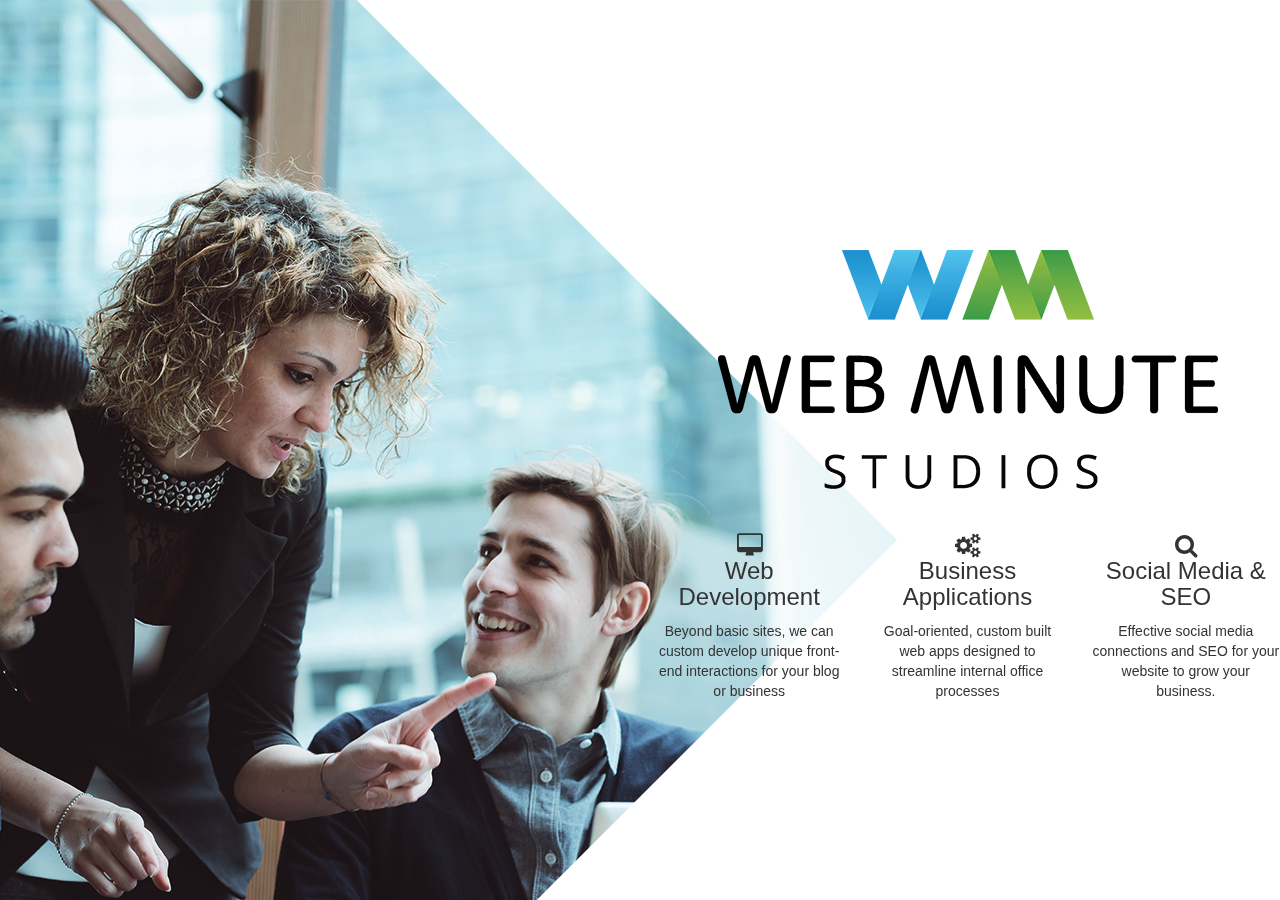
<file: index.html>
<!DOCTYPE html>
<html lang="en">
  <head>
    <meta charset="utf-8">
    <meta http-equiv="X-UA-Compatible" content="IE=edge">
    <meta name="viewport" content="width=device-width, initial-scale=1">
    <!-- The above 3 meta tags *must* come first in the head; any other head content must come *after* these tags -->
    <meta name="description" content="">
    <meta name="author" content="">
    <link rel="icon" href="../../favicon.ico">

    <title>WebMinute Studios</title>

    <!-- Bootstrap core CSS -->
    <link href="css/bootstrap.min.css" rel="stylesheet">
    <!-- CSS -->
    <link rel="stylesheet" type="text/css" href="css/jquery.fullPage.css" />
    <link rel="stylesheet" href="css/font-awesome.min.css">

    <!-- Custom styles for this template -->
    <link href="css/style.css" rel="stylesheet">
  </head>

  <body>

    <div id="fullpage">
      <div class="section" id="section0">
        <div class="slide active">
          <div class="home full-size">
            <div class="row">
              <div class="col-sm-6">
                <img src="img/left-987x1080.png"/>
              </div>
              <div class="col-sm-6 logo-container">
                  <img src="img/fulllogo-withfont.png"/>
                <div class="row services">
                    <div class="service col-md-4">
                      <h3><i class="fa fa-desktop"></i> Web Development</h3>
                      <p>Beyond basic sites, we can custom develop unique front-end interactions for your blog or business</p>
                    </div>
                    <div class="service col-md-4">
                      <h3><i class="fa fa-cogs"></i> Business Applications</h3>
                      <p>Goal-oriented, custom built web apps designed to streamline internal office processes</p>
                    </div>
                    <div class="service col-md-4">
                      <h3><i class="fa fa-search"></i> Social Media & SEO</h3>
                      <p>Effective social media connections and SEO for your website to grow your business.</p>
                    </div>
                </div>
              </div>
            </div>
          </div>

        </div>
        <div class="slide" data-anchor="albums" id="albums">
          <div class="project-contents">
            <!-- Projects SLIDE -->
            <div class="album-list-wrap ">
              <!-- Project Item -->
              <div class="col-lg-3 col-md-4 col-sm-4 album-card-wrap nopadding ">
                <div class="album-card">
                  <div class="image hoverdir-target">
                    <img alt="image" src="img/trishlindostyle.jpg" >
                    <div class="overlay" >
                      <div class="button-wrapper" >
                        <div class="view-button" >
                          <a class="link" href="portfolio/trish-lindo-style.html">
                            <span><strong class="bold">View</strong><br>Project</span>
                          </a>
                        </div>
                      </div>
                    </div>
                  </div>
                  <div class="text">
                    <a href="portfolio/trish-lindo-style.html">
                      <div class="title">
                        <h4>Trish Lindo Style</h4>
                      </div>
                    </a>
                    <div class="year"><span> 2015</span></div>
                  </div>
                </div>
              </div>
              <!-- Project Item -->
              <div class="col-lg-3 col-md-4 col-sm-4 album-card-wrap nopadding ">
                <div class="album-card">
                  <div class="image hoverdir-target">
                    <img alt="image" src="img/nutritionalaidnetwork.png" >
                    <div class="overlay" >
                      <div class="button-wrapper" >
                        <div class="view-button" >
                          <a class="link" href="portfolio/nutritional-aid-network.html">
                            <span><strong class="bold">View</strong><br>Project</span>
                          </a>
                        </div>
                      </div>
                    </div>
                  </div>
                  <div class="text">
                    <a href="#nutritionalaidnetwork">
                      <div class="title">
                        <h4>Nutritional Aid Network, Inc</h4>
                      </div>
                    </a>
                    <div class="year"><span> 2015</span></div>
                  </div>
                </div>
              </div>
              <!-- Project Item -->
              <div class="col-lg-3 col-md-4 col-sm-4 album-card-wrap nopadding ">
                <div class="album-card">
                  <div class="image hoverdir-target">
                    <img alt="image" src="img/alphacmo.png" >
                    <div class="overlay" >
                      <div class="button-wrapper" >
                        <div class="view-button" >
                          <a class="link" href="portfolio/alphacmo.html">
                            <span><strong class="bold">View</strong><br>Project</span>
                          </a>
                        </div>
                      </div>
                    </div>
                  </div>
                  <div class="text">
                    <a href="portfolio/alphacmo.html">
                      <div class="title">
                        <h4>Alpha Concierge Medical</h4>
                      </div>
                    </a>
                    <div class="year"><span> 2010</span></div>
                  </div>
                </div>
              </div>
              <!-- Project Item -->
              <div class="col-lg-3 col-md-4 col-sm-4 album-card-wrap nopadding ">
                <div class="album-card">
                  <div class="image hoverdir-target">
                    <img alt="image" src="img/purepaths.png" >
                    <div class="overlay" >
                      <div class="button-wrapper" >
                        <div class="view-button" >
                          <a class="link" href="#purepaths">
                            <span><strong class="bold">View</strong><br>Project</span>
                          </a>
                        </div>
                      </div>
                    </div>
                  </div>
                  <div class="text">
                    <a href="#purepaths">
                      <div class="title">
                        <h4>Pure Paths</h4>
                      </div>
                    </a>
                    <div class="year"><span> 2011</span></div>
                  </div>
                </div>
              </div>
              <!-- Project Item -->
              <div class="col-lg-3 col-md-4 col-sm-4 album-card-wrap nopadding ">
                <div class="album-card">
                  <div class="image hoverdir-target">
                    <img alt="image" src="img/guesswhatiheard.png" >
                    <div class="overlay" >
                      <div class="button-wrapper" >
                        <div class="view-button" >
                          <a class="link" href="#guesswhatiheard">
                            <span><strong class="bold">View</strong><br>Project</span>
                          </a>
                        </div>
                      </div>
                    </div>
                  </div>
                  <div class="text">
                    <a href="#guesswhatiheard">
                      <div class="title">
                        <h4>Guess What I Heard Blog</h4>
                      </div>
                    </a>
                    <div class="year"><span> 2013</span></div>
                  </div>
                </div>
              </div>
              <!-- Project Item -->
              <div class="col-lg-3 col-md-4 col-sm-4 album-card-wrap nopadding ">
                <div class="album-card">
                  <div class="image hoverdir-target">
                    <img alt="image" src="img/studioclinomania.png" >
                    <div class="overlay" >
                      <div class="button-wrapper" >
                        <div class="view-button" >
                          <a class="link" href="#studioclinomania">
                            <span><strong class="bold">View</strong><br>Project</span>
                          </a>
                        </div>
                      </div>
                    </div>
                  </div>
                  <div class="text">
                    <a href="#studioclinomania">
                      <div class="title">
                        <h4>Studio Clinomania</h4>
                      </div>
                    </a>
                    <div class="year"><span> 2012</span></div>
                  </div>
                </div>
              </div>
              <!-- Project Item -->
              <div class="col-lg-3 col-md-4 col-sm-4 album-card-wrap nopadding ">
                <div class="album-card">
                  <div class="image hoverdir-target">
                    <img alt="image" src="img/designsbyjohncharles.png" >
                    <div class="overlay" >
                      <div class="button-wrapper" >
                        <div class="view-button" >
                          <a class="link" href="#designsbyjohncharles">
                            <span><strong class="bold">View</strong><br>Project</span>
                          </a>
                        </div>
                      </div>
                    </div>
                  </div>
                  <div class="text">
                    <a href="#designsbyjohncharles">
                      <div class="title">
                        <h4>Designs By John Charles</h4>
                      </div>
                    </a>
                    <div class="year"><span> 2011</span></div>
                  </div>
                </div>
              </div>
              <!-- Project Item -->
              <div class="col-lg-3 col-md-4 col-sm-4 album-card-wrap nopadding ">
                <div class="album-card">
                  <div class="image hoverdir-target">
                    <img alt="image" src="img/cutyourfoodcost.png">
                    <div class="overlay" >
                      <div class="button-wrapper" >
                        <div class="view-button" >
                          <a class="link" href="#cyfc">
                            <span><strong class="bold">View</strong><br>Project</span>
                          </a>
                        </div>
                      </div>
                    </div>
                  </div>
                  <div class="text">
                    <a href="#cyfc">
                      <div class="title">
                        <h4>Cut Your Food Cost</h4>
                      </div>
                    </a>
                    <div class="year"><span> 2012</span></div>
                  </div>
                </div>
              </div>
            </div>
            <!-- /Projects SLIDE -->
          </div>
        </div>
        <div class="slide"> Slide 3 </div>
        <div class="slide"> Slide 4 </div>
      </div>
    </div>

    <!-- Bootstrap core JavaScript
    ================================================== -->
    <!-- Placed at the end of the document so the pages load faster -->
    <script src="js/jquery.min.js"></script>
    <script src="js/bootstrap.min.js"></script>
    <script src="js/jquery.fullPage.min.js"></script>
    <script src="js/jquery.parallaxify.js"></script>
    <script src="js/imgLiquid-min.js"></script>
    <script src="js/jquery.slimscroll.min.js"></script>
    <script src="js/webminute.js"></script>
  </body>
</html>
</file>
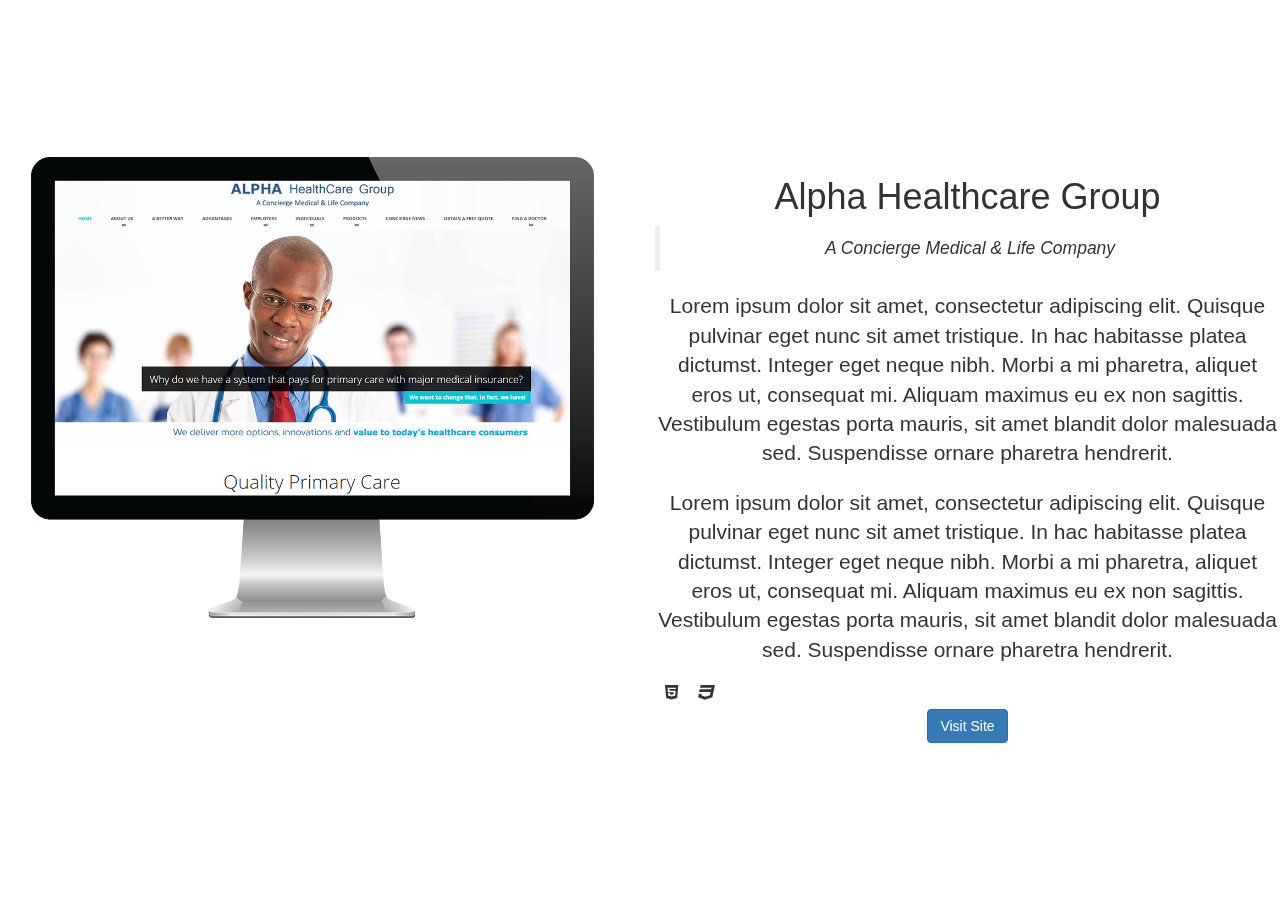
<file: portfolio/alphacmo.html>
<!DOCTYPE html>
<html lang="en">
<head>
    <meta charset="utf-8">
    <meta http-equiv="X-UA-Compatible" content="IE=edge">
    <meta name="viewport" content="width=device-width, initial-scale=1">
    <!-- The above 3 meta tags *must* come first in the head; any other head content must come *after* these tags -->
    <meta name="description" content="">
    <meta name="author" content="">
    <link rel="icon" href="../../favicon.ico">

    <title>WebMinute Studios</title>

    <!-- Bootstrap core CSS -->
    <link href="../css/bootstrap.min.css" rel="stylesheet">
    <!-- CSS -->
    <link rel="stylesheet" type="text/css" href="../css/jquery.fullPage.css" />
    <link rel="stylesheet" href="../css/font-awesome.min.css">

    <!-- Custom styles for this template -->
    <link href="../css/style.css" rel="stylesheet">
</head>

<body>
    <div id="fullpage">
        <div class="section section-portfolio">
            <div class="row">
                <div class="col-sm-6">
                    <img src="../img/alphacmo-macbook-webminute.png"/>
                </div>
                <div class="col-sm-6">
                    <h1>Alpha Healthcare Group</h1>
                    <blockquote>
                        <p><em>A Concierge Medical & Life Company</em></p>
                    </blockquote>
                    <p class="lead">
                        Lorem ipsum dolor sit amet, consectetur adipiscing elit. Quisque pulvinar eget nunc sit amet tristique. In hac habitasse platea dictumst. Integer eget neque nibh. Morbi a mi pharetra, aliquet eros ut, consequat mi. Aliquam maximus eu ex non sagittis. Vestibulum egestas porta mauris, sit amet blandit dolor malesuada sed. Suspendisse ornare pharetra hendrerit.
                    </p>
                    <p class="lead">
                        Lorem ipsum dolor sit amet, consectetur adipiscing elit. Quisque pulvinar eget nunc sit amet tristique. In hac habitasse platea dictumst. Integer eget neque nibh. Morbi a mi pharetra, aliquet eros ut, consequat mi. Aliquam maximus eu ex non sagittis. Vestibulum egestas porta mauris, sit amet blandit dolor malesuada sed. Suspendisse ornare pharetra hendrerit.
                    </p>
                    <div class="row">
                        <div class="col-md-1 project-attributes">
                            <div>
                                <i class="fa fa-html5"></i>
                                <i class="fa fa-css3"></i>
                            </div>
                        </div>
                    </div>
                    <div class="row">
                        <button type="button" class="btn btn-primary">Visit Site</button>
                    </div>
                </div>
            </div>
        </div>
    </div>

    <!-- Bootstrap core JavaScript
    ================================================== -->
    <!-- Placed at the end of the document so the pages load faster -->
    <script src="../js/jquery.min.js"></script>
    <script src="../js/bootstrap.min.js"></script>
    <script src="../js/jquery.fullPage.min.js"></script>
    <script src="../js/imgLiquid-min.js"></script>
    <script src="../js/jquery.slimscroll.min.js"></script>
    <script src="../js/webminute.js"></script>
</body>
</html>
</file>
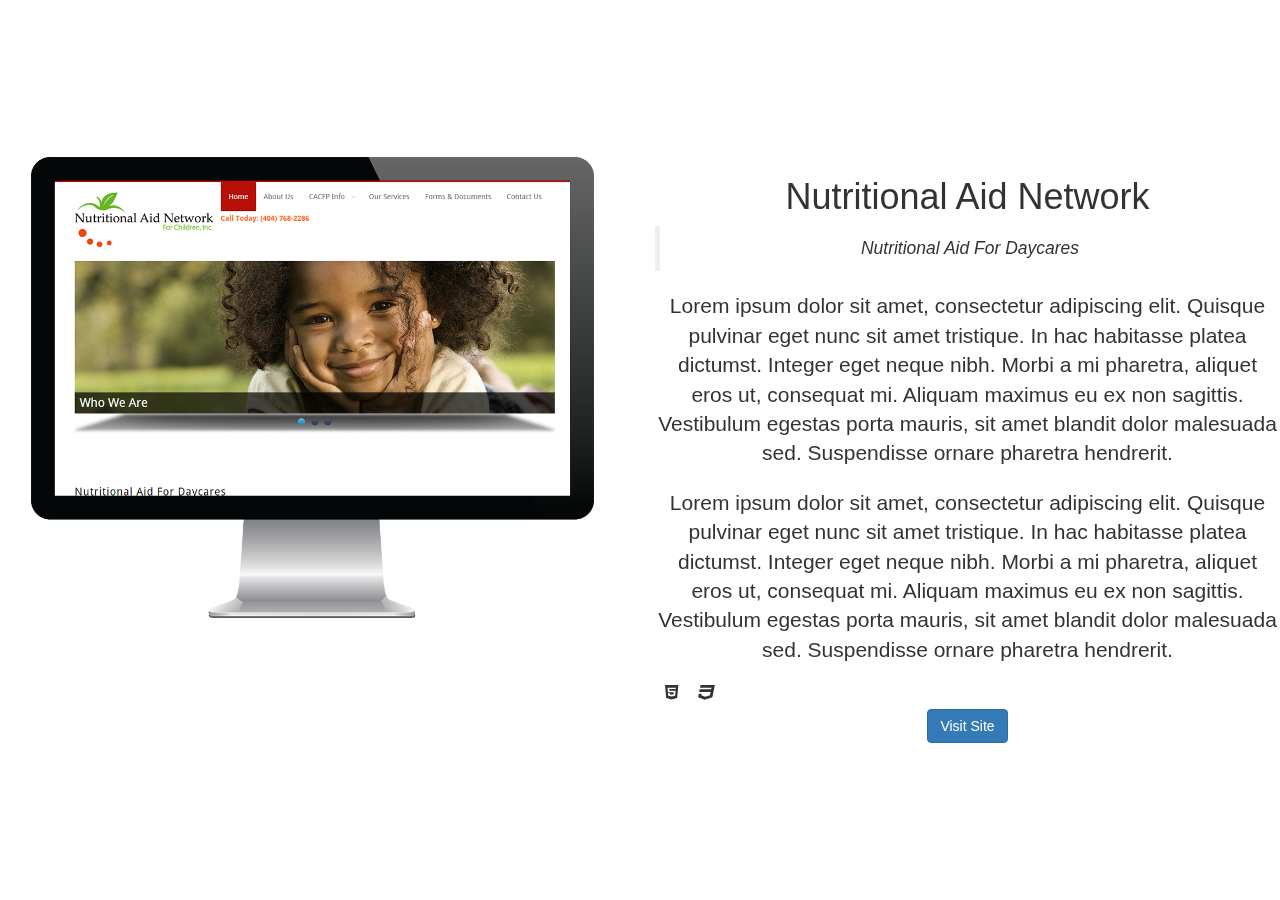
<file: portfolio/nutritional-aid-network.html>
<!DOCTYPE html>
<html lang="en">
<head>
    <meta charset="utf-8">
    <meta http-equiv="X-UA-Compatible" content="IE=edge">
    <meta name="viewport" content="width=device-width, initial-scale=1">
    <!-- The above 3 meta tags *must* come first in the head; any other head content must come *after* these tags -->
    <meta name="description" content="">
    <meta name="author" content="">
    <link rel="icon" href="../../favicon.ico">

    <title>WebMinute Studios</title>

    <!-- Bootstrap core CSS -->
    <link href="../css/bootstrap.min.css" rel="stylesheet">
    <!-- CSS -->
    <link rel="stylesheet" type="text/css" href="../css/jquery.fullPage.css" />
    <link rel="stylesheet" href="../css/font-awesome.min.css">

    <!-- Custom styles for this template -->
    <link href="../css/style.css" rel="stylesheet">
</head>

<body>
<div id="fullpage">
    <div class="section section-portfolio">
        <div class="row">
            <div class="col-sm-6">
                <img src="../img/nan-macbook-webminute.png"/>
            </div>
            <div class="col-sm-6">
                <h1>Nutritional Aid Network</h1>
                <blockquote>
                    <p><em>Nutritional Aid For Daycares</em></p>
                </blockquote>
                <p class="lead">
                    Lorem ipsum dolor sit amet, consectetur adipiscing elit. Quisque pulvinar eget nunc sit amet tristique. In hac habitasse platea dictumst. Integer eget neque nibh. Morbi a mi pharetra, aliquet eros ut, consequat mi. Aliquam maximus eu ex non sagittis. Vestibulum egestas porta mauris, sit amet blandit dolor malesuada sed. Suspendisse ornare pharetra hendrerit.
                </p>
                <p class="lead">
                    Lorem ipsum dolor sit amet, consectetur adipiscing elit. Quisque pulvinar eget nunc sit amet tristique. In hac habitasse platea dictumst. Integer eget neque nibh. Morbi a mi pharetra, aliquet eros ut, consequat mi. Aliquam maximus eu ex non sagittis. Vestibulum egestas porta mauris, sit amet blandit dolor malesuada sed. Suspendisse ornare pharetra hendrerit.
                </p>
                <div class="row">
                    <div class="col-md-1 project-attributes">
                        <div>
                            <i class="fa fa-html5"></i>
                            <i class="fa fa-css3"></i>
                        </div>
                    </div>
                </div>
                <div class="row">
                    <button type="button" class="btn btn-primary">Visit Site</button>
                </div>
            </div>
        </div>
    </div>
</div>

<!-- Bootstrap core JavaScript
================================================== -->
<!-- Placed at the end of the document so the pages load faster -->
<script src="../js/jquery.min.js"></script>
<script src="../js/bootstrap.min.js"></script>
<script src="../js/jquery.fullPage.min.js"></script>
<script src="../js/imgLiquid-min.js"></script>
<script src="../js/jquery.slimscroll.min.js"></script>
<script src="../js/webminute.js"></script>
</body>
</html>
</file>
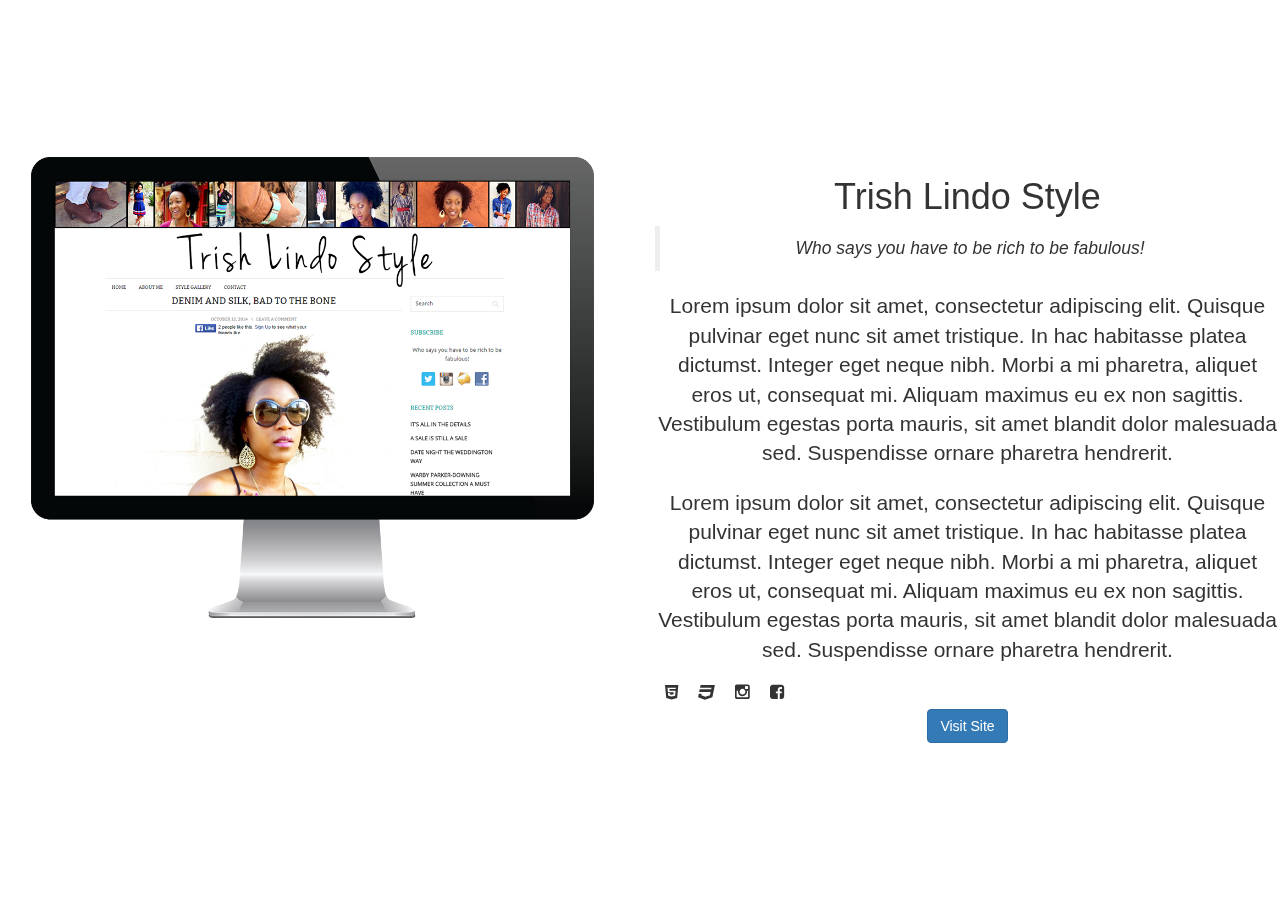
<file: portfolio/trish-lindo-style.html>
<!DOCTYPE html>
<html lang="en">
<head>
    <meta charset="utf-8">
    <meta http-equiv="X-UA-Compatible" content="IE=edge">
    <meta name="viewport" content="width=device-width, initial-scale=1">
    <!-- The above 3 meta tags *must* come first in the head; any other head content must come *after* these tags -->
    <meta name="description" content="">
    <meta name="author" content="">
    <link rel="icon" href="../../favicon.ico">

    <title>WebMinute Studios</title>

    <!-- Bootstrap core CSS -->
    <link href="../css/bootstrap.min.css" rel="stylesheet">
    <!-- CSS -->
    <link rel="stylesheet" type="text/css" href="../css/jquery.fullPage.css" />
    <link rel="stylesheet" href="../css/font-awesome.min.css">

    <!-- Custom styles for this template -->
    <link href="../css/style.css" rel="stylesheet">
</head>

<body>
    <div id="fullpage">
        <div class="section section-portfolio">
            <div class="row">
                <div class="col-sm-6">
                    <img src="../img/trishlindostyle-macbook-webminute.png"/>
                </div>
                <div class="col-sm-6">
                    <h1>Trish Lindo Style</h1>
                    <blockquote>
                        <p><em>Who says you have to be rich to be fabulous!</em></p>
                    </blockquote>
                    <p class="lead">
                        Lorem ipsum dolor sit amet, consectetur adipiscing elit. Quisque pulvinar eget nunc sit amet tristique. In hac habitasse platea dictumst. Integer eget neque nibh. Morbi a mi pharetra, aliquet eros ut, consequat mi. Aliquam maximus eu ex non sagittis. Vestibulum egestas porta mauris, sit amet blandit dolor malesuada sed. Suspendisse ornare pharetra hendrerit.
                    </p>
                    <p class="lead">
                        Lorem ipsum dolor sit amet, consectetur adipiscing elit. Quisque pulvinar eget nunc sit amet tristique. In hac habitasse platea dictumst. Integer eget neque nibh. Morbi a mi pharetra, aliquet eros ut, consequat mi. Aliquam maximus eu ex non sagittis. Vestibulum egestas porta mauris, sit amet blandit dolor malesuada sed. Suspendisse ornare pharetra hendrerit.
                    </p>
                    <div class="row">
                        <div class="col-md-1 project-attributes">
                            <div>
                                <i class="fa fa-html5"></i>
                                <i class="fa fa-css3"></i>
                                <i class="fa fa-instagram"></i>
                                <i class="fa fa-facebook-square"></i>
                            </div>
                        </div>
                    </div>
                    <div class="row">
                        <button type="button" class="btn btn-primary">Visit Site</button>
                    </div>
                </div>
            </div>
        </div>
    </div>

    <!-- Bootstrap core JavaScript
    ================================================== -->
    <!-- Placed at the end of the document so the pages load faster -->
    <script src="../js/jquery.min.js"></script>
    <script src="../js/bootstrap.min.js"></script>
    <script src="../js/jquery.fullPage.min.js"></script>
    <script src="../js/imgLiquid-min.js"></script>
    <script src="../js/jquery.slimscroll.min.js"></script>
    <script src="../js/webminute.js"></script>
</body>
</html>
</file>
<file: css/style.css>
.full-size {
    height: 100%;
    width: 100%;
}
.fullheight {
    height: 100%;
}
.fullwidth {
    width: 100%;
}

/*.foreground, .background {*/
    /*display: none;*/
/*}*/


.foreground {
    position:absolute;
    top: 0;
}
.foreground-content {
    display: table;
    width: 1280px;
    height: 100%;
    min-height: 800px;
    float: right;
}

.foreground-content .middle {
    display: table-cell;
    vertical-align: middle;
}

.foreground-content .inner > div{
    float: right;
}
.logo-container {
    text-align: center;
}
.logo-container img {
    margin-top:250px;
}
.services-container {
    margin-top: 75px;
}
.background {
    height: 100%;
    width: 100%;
    max-width: 1600px;
    margin: 0 auto;
    /*background-color: black;*/
    overflow: hidden;
    z-index: 1 !important;
}
#background-wallpaper {
    height: 100%;
    width: 100%;
    /*background-image: url('../img/parallax1.png');*/
    z-index: 1 !important;
}
#foreground-wallpaper {
    height: 100%;
    width: 100%;
    background-image: url('../img/background-1980x1080.png');
    z-index: 10 !important;
    background-position: center;
    background-repeat: no-repeat;
}

.services {
    margin-top:25px;
}
.service i {
    margin: 0 auto;
    width: 25px;
    display: block;
}

.service h3 {
    text-align: center;
}

.corner-box {
    width: 588px;
    position: absolute;
    right: 0;
    z-index: -1;
    background-image: url('../img/background-1980x1080.png');
}

.corner-box.top {
    border-left: 484px solid transparent;
    border-top: 486px solid green;
    top: 0;
}
.corner-box.bottom {
    border-bottom: 488px solid red;
    border-left: 484px solid transparent;
    bottom: 0;
}

.nopadding {
    padding: 0;
}

/**** ALBUMS ****/
.album-list-wrap .album-card {
    width:100%;
}

.album-list-wrap .album-card .image {
    position:relative;
    overflow:hidden;
    display:block
}

.album-list-wrap .album-card .image img {
    max-width:100%;
    width:100%
}

.album-list-wrap .album-card .image .overlay {
    background:rgba(18, 128, 22, 0.5);
    width:100%;
    height:100%;
    position:absolute;
    opacity:0;
    -webkit-opacity:0;
    -moz-opacity:0;
    display:block;
    left:0;
    top:0;
    transition:all 300ms;
    -webkit-transition:all 300ms
}

.album-list-wrap .album-card .image .overlay .button-wrapper {
    display:table;
    width:100%;
    height:100%;
    left:0;
    top:0
}

.album-list-wrap .album-card .image .overlay .button-wrapper .view-button {
    display:table-cell;
    vertical-align:middle;
    left:0;
    top:0
}

.album-list-wrap .album-card .image .overlay .button-wrapper .view-button .link {
    display:block;
    text-decoration:none;
    text-align:center;
    margin:0 auto;
    width:80px;
    height:80px;
    padding:1px;
    border-radius:50%;
    color:#ccc;
    background-color:#000;
    text-transform:uppercase;
    -webkit-transform:rotate(45deg);
    -moz-transform:rotate(45deg);
    -ms-transform:rotate(45deg);
    transform:rotate(45deg)
}

.album-list-wrap .album-card .image .overlay .button-wrapper .view-button .link:hover span {
    color:#337ab7;
}

.album-list-wrap .album-card .image .overlay .button-wrapper .view-button .link span {
    font-family:"Lato",helvetica,sans-serif;
    text-decoration:none;
    display:block;
    font-weight:700;
    font-size:14px;
    line-height:18px;
    margin-top:20px;
    -webkit-transform:rotate(-45deg);
    -moz-transform:rotate(-45deg);
    -ms-transform:rotate(-45deg);
    transform:rotate(-45deg)
}

.album-list-wrap .album-card .image .overlay .button-wrapper .view-button .link span .bold {
    font-family:"Lato",helvetica,sans-serif;
    font-weight:300;
    font-size:16px
}

.album-list-wrap .album-card .image:hover .overlay {
    opacity:1;
    -webkit-opacity:1;
    -moz-opacity:1
}

.album-list-wrap .album-card .text {
    position:relative;
    background:#FBFBFB;
    padding:20px 15px;
    width:100%;
    border-top:0;
    border-top: 1px dotted black;
    border-bottom: 1px dotted black;
}

.album-list-wrap .album-card .title h4 {
    font-size:14px;
    color: #5583F1;
    margin:0;
    font-family:"Lato",helvetica,sans-serif;
    font-weight:700;
    text-transform:uppercase
}

.album-list-wrap .album-card .year {
    position:absolute;
    top:20px;
    right:15px;
    color:#ccc;
    cursor:pointer
}

.album-list-wrap .pagination-wrap {
    margin-top:0;
    width:100%;
    display:inline-block
}

/**** Single Page : Portfolio ****/

.section-portfolio img {
    width: 90%;
}

.section-portfolio .row > div {
    margin: 0 auto;
    max-width: 90%;
    text-align: center;
}

.project-attributes div {
    margin: 0 auto;
    height: 25px;
    width: 140px;
}
.project-attributes div i {
    float: left;
    font-size: 17px;
    margin: 0 10px;
}
</file>
